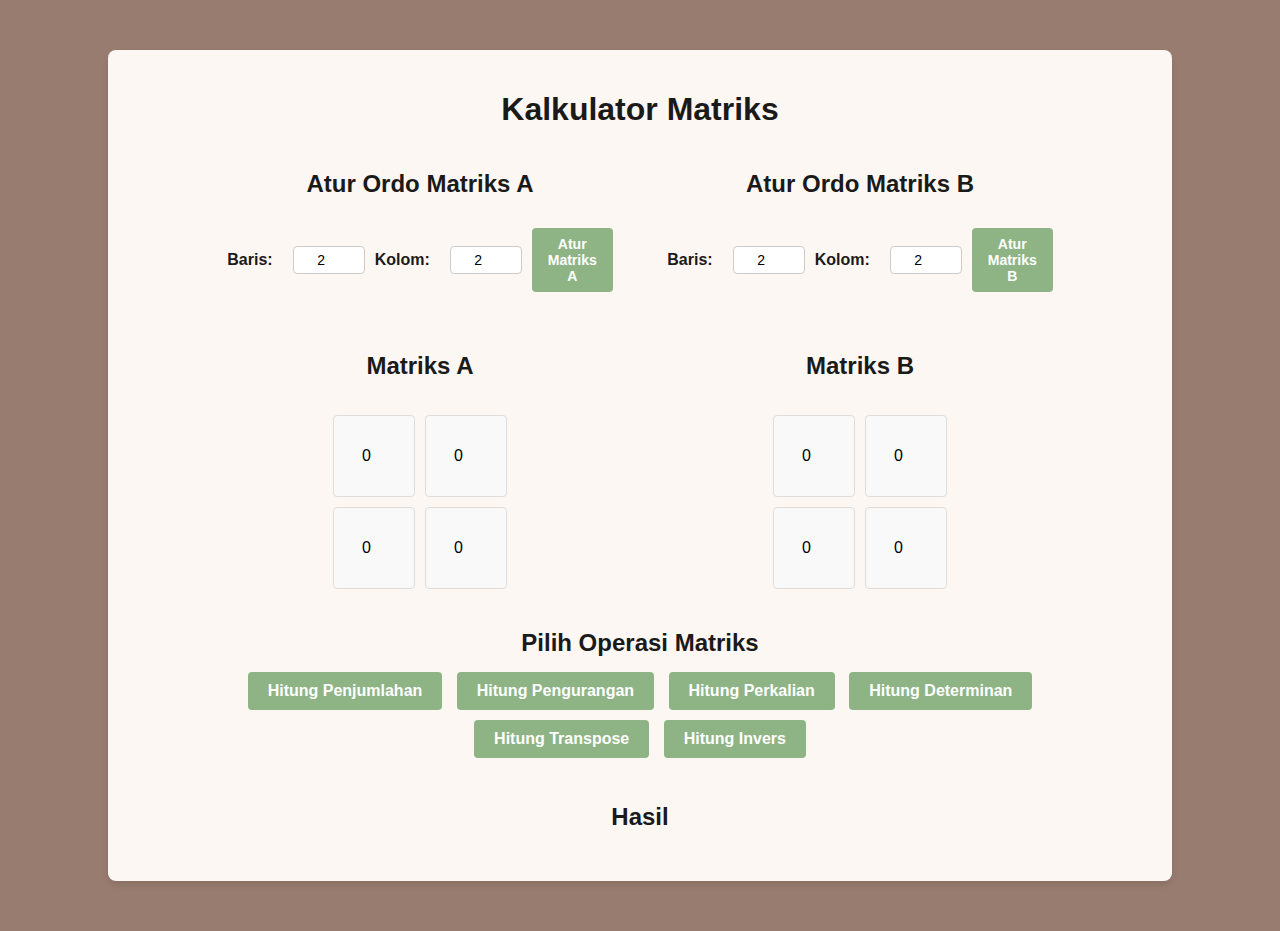
<file: index.html>
<!DOCTYPE html>
<html lang="en">
  <head>
    <meta charset="UTF-8" />
    <meta name="viewport" content="width=device-width, initial-scale=1.0" />
    <title>Kalkulator Matriks</title>
    <link rel="stylesheet" href="style.css" />
    <script src="main.js"></script>
  </head>
  <body>
    <div class="container">
      <h1>Kalkulator Matriks</h1>
      <div class="containermatrix">
        <!-- Atur Ordo Matriks A -->
        <div class="matriksA">
          <h2>Atur Ordo Matriks A</h2>
          <div class="order-selection">
            <label for="matrix-a-rows">Baris:</label>
            <input type="number" id="matrix-a-rows" min="1" value="2" />
            <label for="matrix-a-cols">Kolom:</label>
            <input type="number" id="matrix-a-cols" min="1" value="2" />
            <button id="set-matrix-a-btn">Atur Matriks A</button>
          </div>
          <!-- Input Matriks A -->
          <div class="matrix-inputs">
            <h2>Matriks A</h2>
            <div id="matrix-a" class="matrix"></div>
          </div>
        </div>

        <!-- Atur Ordo Matriks B -->
        <div class="matriksB">
            <h2>Atur Ordo Matriks B</h2>
            <div class="order-selection">
            <label for="matrix-b-rows">Baris:</label>
            <input type="number" id="matrix-b-rows" min="1" value="2" />
            <label for="matrix-b-cols">Kolom:</label>
            <input type="number" id="matrix-b-cols" min="1" value="2" />
            <button id="set-matrix-b-btn">Atur Matriks B</button>
          </div>
          <!-- Input Matriks B -->
          <div class="matrix-inputs">
            <h2>Matriks B</h2>
            <div id="matrix-b" class="matrix"></div>
          </div>
        </div>
      </div>
      
      <!-- Operasi Matriks -->
      <div class="matrix-operations">
        <h2>Pilih Operasi Matriks</h2>
        <button id="calculate-sum-btn">Hitung Penjumlahan</button>
        <button id="subtraction-btn">Hitung Pengurangan</button>
        <button id="multiply-btn">Hitung Perkalian</button>
        <button id="determinant-btn">Hitung Determinan</button>
        <button id="transpose-btn">Hitung Transpose</button>
        <button id="invert-btn">Hitung Invers</button>
      </div>
      
      <!-- Hasil Operasi -->
      <div class="matrix-result">
        <h2>Hasil</h2>
        <div id="result" class="matrix"></div>
      </div>
    </div>
  </body>
</html>
</file>
<file: style.css>
/* General Styling */
body {
    font-family: 'Arial', sans-serif;
    margin: 0;
    padding: 0;
    background-color: #997C70;
    color: #000000;
}

.container {
    max-width: 80%;
    margin: 50px auto;
    padding: 20px;
    background: #FDF7F4;
    border-radius: 8px;
    box-shadow: 0 4px 6px rgba(0, 0, 0, 0.1);
    text-align: center;
    display: flex;
    flex-direction: column;
    align-items: center;
    padding: 20px;
    color:#F3F3E0
}

.containermatrix {
    display: flex;
    justify-content: space-between;
    width: 100%;
    max-width: 800px;
    margin-bottom: 20px;
    color: #F3F3E0
}

.matriksA, .matriksB {
    width: 45%;
    color:#F3F3E0;
}

.matrix-operations, .matrix-result {
    width: 100%;
    max-width: 800px;
    text-align: center;
    margin-bottom: 20px;
}

.matrix-operations button, .matrix-result button {
    margin: 5px;
    padding: 10px 20px;
    font-size: 16px;
    background-color: #8EB486;
    color: white;
    border: none;
    border-radius: 4px;
    cursor: pointer;
}

.matrix-operations button:hover, .matrix-result button:hover {
    background-color: #374634;
}

.matriksA .matriksB {
    display: block ;
}

h1 {
    text-align: center;
    color: #1A1A19;
}

h2 {
    color: #1A1A19;
    margin-bottom: 10px;
    text-align: center;
}

label {
    font-weight: bold;
    margin-right: 10px;
}

input[type="number"] {
    padding: 5px;
    font-size: 14px;
    border: 1px solid #ccc;
    border-radius: 4px;
    width: 60px;
    text-align: center;
}

button {
    padding: 10px 20px;
    margin-top: 20px;
    font-size: 16px;
    font-weight: bold;
    color: #ffffff;
    background-color: #3498db;
    border: none;
    border-radius: 4px;
    cursor: pointer;
    transition: background-color 0.3s ease;
}

button:hover {
    background-color: #8EB486;
}

/* Modern Matrix Styling */
.matrix-inputs {
    margin-top: 20px;
    display: flex;
    flex-direction: column;
    align-items: center; /* Pusatkan isi */
    gap: 15px; /* Kurangi jarak antar elemen */
}

.matrix {
    display: grid;
    gap: 10px;
    justify-content: center;
    align-items: center;
    margin-top: 10px;
}

.matrix input {
    padding: 10px;
    font-size: 16px;
    border: 1px solid #ddd;
    border-radius: 4px;
    text-align: center;
    width: 60px;
    height: 60px;
    background: #f9f9f9;
    transition: box-shadow 0.3s ease;
}

.matrix input:focus {
    outline: none;
    box-shadow: 0 0 8px rgba(52, 152, 219, 0.7);
}

/* Styling for the Result Matrix */
#result {
    margin-top: 10px; /* Kurangi jarak dari elemen sebelumnya */
    display: grid;
    gap: 10px;
    justify-content: center;
    align-items: center;
}

.result-cell {
    padding: 10px;
    font-size: 16px;
    font-weight: bold;
    text-align: center;
    color: #2c3e50;
    border: 1px solid #ccc;
    border-radius: 4px;
    background-color: #ecf0f1;
    width: 60px;
    height: 60px;
    padding: 10px;
    border: 1px solid #ccc;
    text-align: center;
}

.result-table {
    width: auto;
    margin: 0 auto;
    border-collapse: collapse;
}

.result-table td {
    padding: 10px;
    font-size: 16px;
    font-weight: bold;
    text-align: center;
    color: #2c3e50;
    border: 1px solid #ccc;
    background-color: #f9f9f9;
}

/* Matrix Container */
.order-selection {
    margin-bottom: 20px;
    display: flex;
    justify-content: center;
    align-items: center;
    gap: 10px;
    color: #1A1A19;
}

.order-selection h2 {
    text-align: center;
    margin-bottom: 10px;
    color: #1A1A19;
}

.order-selection input {
    width: 60px;
    text-align: center;
}

.order-selection button {
    padding: 8px 16px;
    margin-bottom: 20px;
    font-size: 14px;
    background-color:#8EB486;
    color: white;
    border: none;
    border-radius: 4px;
    cursor: pointer;
}

.order-selection button:hover {
    background-color: #374634;
}

/* Additional Styling */
button#calculate-btn {
    margin: 20px auto;
    display: block;
    background-color: #e67e22;
}

button#calculate-btn:hover {
    background-color: #d35400;
}
</file>
